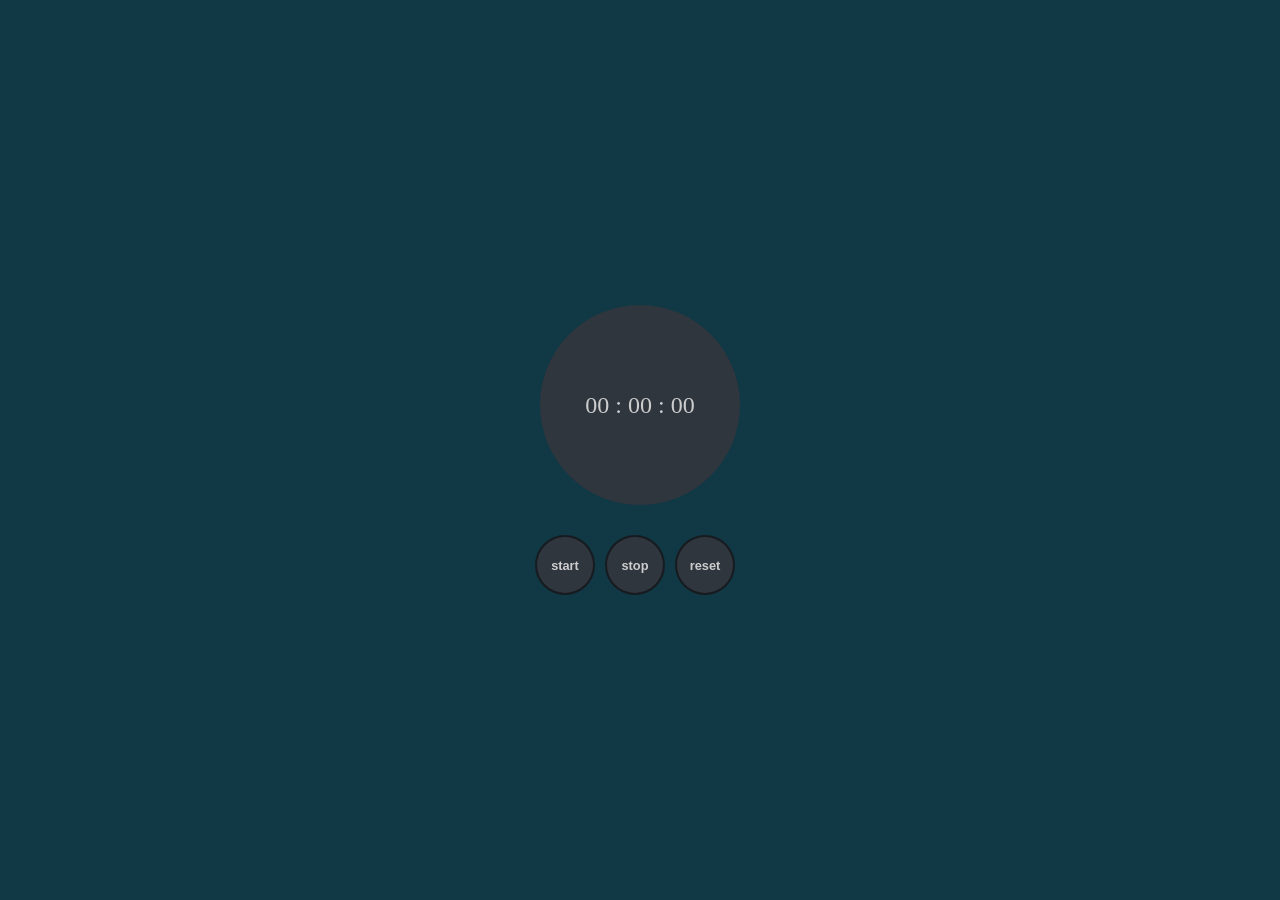
<file: index.html>
<!DOCTYPE html>
<html lang="en">
<head>
    <meta charset="UTF-8">
    <meta http-equiv="X-UA-Compatible" content="IE-edge">
    <meta name="viewport" content="width=device-width, initial-scale=1.0">
    <title>StopWatch</title>
    <link rel="stylesheet" href="style.css">
</head>
<body>
    
    <div class="container">
        <div class="outer">
            <span class="text hour">00 :</span>
            <span class="text min">&nbsp;00 :</span>
            <span class="text sec">&nbsp;00 </span>
        </div>
        <div class="btn">
            <button class="start">start</button>
            <button class="stop">stop</button>
            <button class="reset">reset</button>
        </div>
    </div>

    <script src="script.js"></script>
</body>
</html>
</file>
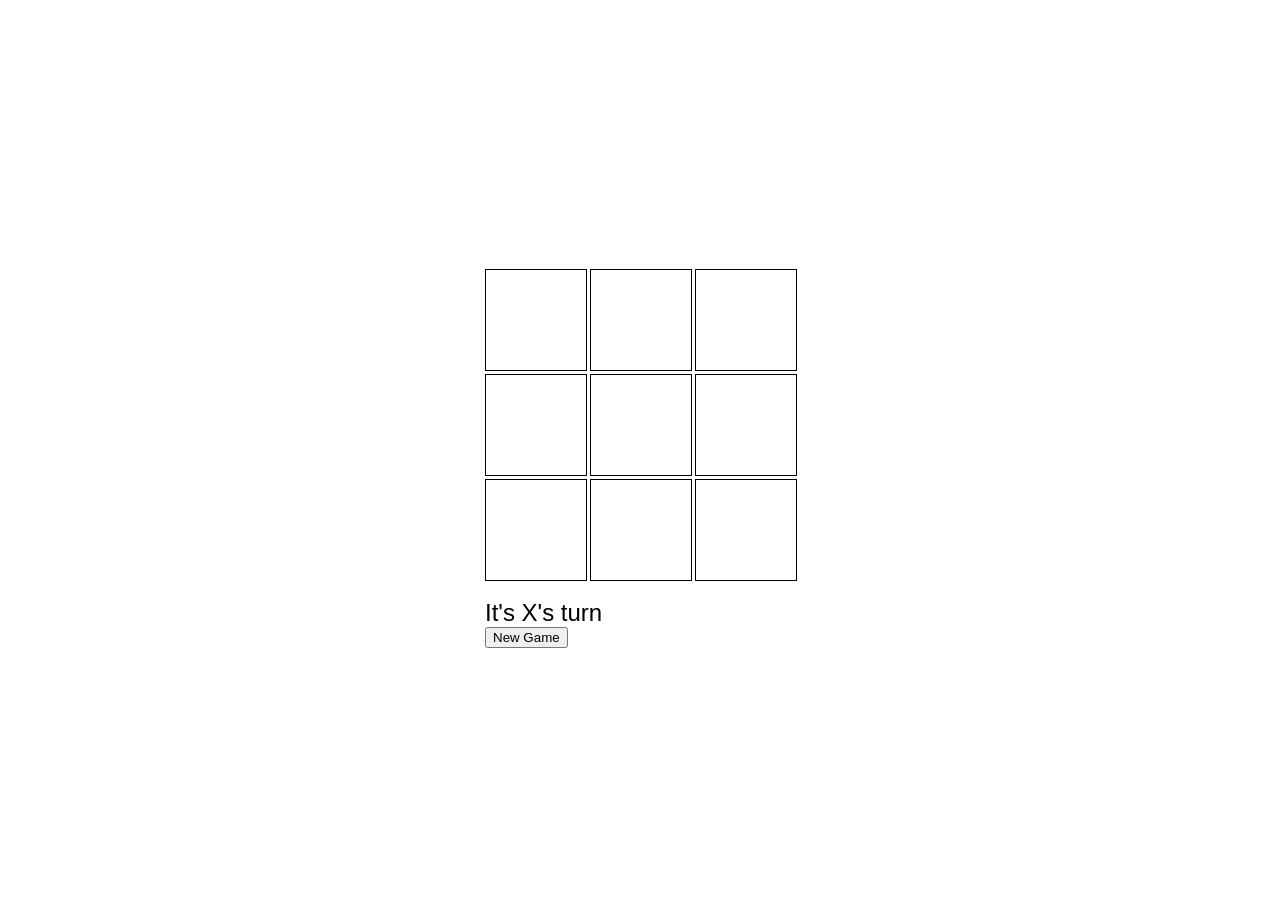
<file: code.html>
<!DOCTYPE html>
<html lang="en">
<head>
    <meta charset="UTF-8">
    <meta name="viewport" content="width=device-width, initial-scale=1.0">
    <title>Tic Tac Toe</title>
    
    <style>
        body {
            font-family: Arial, sans-serif;
            display: flex;
            justify-content: center;
            align-items: center;
            height: 100vh;
            background-color:white;
        }
        .button{
            width: 100px;
        }
        #game {
            display: grid;
            grid-template-columns: repeat(3, 100px);
            grid-template-rows: repeat(3, 100px);
            gap: 5px;
        }
        .cell {
            width: 100px;
            height: 100px;
            background-color: white;
            display: flex;
            justify-content: center;
            align-items: center;
            font-size: 2em;
            cursor: pointer;
            border: 1px solid black;
        }
        .cell:hover {
            background-color: white;
        }
        #status {
            margin-top: 20px;
            font-size: 1.5em;
        }

    </style>
</head>
<body>
 
<div>
    <div id="game"></div>
    <div id="status"></div>
    <button a>
        <div onclick="resetGame()">New Game</div>
        </button>
</div>

<script>
    const gameBoard = document.getElementById('game');
    const statusDisplay = document.getElementById('status');
    let board = ['', '', '', '', '', '', '', '', ''];
    let currentPlayer = 'X';
    let isGameActive = true;

    const winningConditions = [
        [0, 1, 2],
        [3, 4, 5],
        [6, 7, 8],
        [0, 3, 6],
        [1, 4, 7],
        [2, 5, 8],
        [0, 4, 8],
        [2, 4, 6]
    ];

    function createBoard() {
        board.forEach((cell, index) => {
            const cellElement = document.createElement('div');
            cellElement.classList.add('cell');
            cellElement.setAttribute('data-cell-index', index);
            cellElement.addEventListener('click', handleCellClick);
            gameBoard.appendChild(cellElement);
        });
    }

    function handleCellClick(event) {
        const clickedCell = event.target;
        const clickedCellIndex = clickedCell.getAttribute('data-cell-index');

        if (board[clickedCellIndex] !== '' || !isGameActive) {
            return;
        }

        board[clickedCellIndex] = currentPlayer;
        clickedCell.innerText = currentPlayer;

        checkResult();
    }

    function checkResult() {
        let roundWon = false;

        for (let i = 0; i < winningConditions.length; i++) {
            const [a, b, c] = winningConditions[i];
            if (board[a] === '' || board[b] === '' || board[c] === '') {
                continue;
            }
            if (board[a] === board[b] && board[b] === board[c]) {
                roundWon = true;
                break;
            }
        }

        if (roundWon) {
            statusDisplay.innerText = `Player ${currentPlayer} has won!`;
            isGameActive = false;
            return;
        }

        if (!board.includes('')) {
            statusDisplay.innerText = 'Game ended in a draw!';
            isGameActive = false;
            return;
        }

        currentPlayer = currentPlayer === 'X' ? 'O' : 'X';
        statusDisplay.innerText = `It's ${currentPlayer}'s turn`;
    }

    function resetGame() {
        board = ['', '', '', '', '', '', '', '', ''];
        isGameActive = true;
        currentPlayer = 'X';
        statusDisplay.innerText = `It's ${currentPlayer}'s turn`;
        gameBoard.innerHTML = '';
        createBoard();
    }

    createBoard();
    statusDisplay.innerText = `It's ${currentPlayer}'s turn`;
</script>

</body>
</html>
</file>
<file: style.css>
*{
    margin: 0;
    padding: 0;
    box-sizing: border-box;
}

body{
    width: 100%;
    height: 100vh;
    background: rgb(16, 56, 69);
    display: flex;
    align-items: center;
    justify-content: center;
}
 .container{
    width: 500px;
    display:flex ;
    align-items: center;
    justify-content: center;
    flex-direction: column;
 }

 .outer{
    width: 200px;
    height: 200px;
    background: #2f363e;
    color: #ccc;
    margin-bottom: 30px;
    border-radius: 50%;
    display: flex;
    align-items: center;
    justify-content: center;
    font-size: 1.5rem;
    box-shadow: 5px 25px 75px rgba(0,0,0,.75),
                inset 5px 5px 10px rgba(0,0,0,.75)
                inset 5px 5px 20px rgba(0,0,0,.2)
                inset -5px -5px 15px rgba(0,0,0,.75);
 }
 .btn{
    display: flex;
 }

 button{
    width: 60px;
    height: 60px;
    margin-right: 10px;
    background: #2f363e;
    font-size: .8rem;
    font-weight: 600;
    color: #ccc;
    border: 2px solid rgba(0,0,0,.5);
    border-radius: 50%;
    box-shadow: 5px 5px 10px rgba(0,0,0,.5)
                inset 5px 5px 20px rgba(255,255,255,.2)
                inset -5px -5px 15px rgba(0,0,0,.75);
                cursor: pointer;
 }

 button.active{
    background: white;
    color: #000;
 }
</file>
